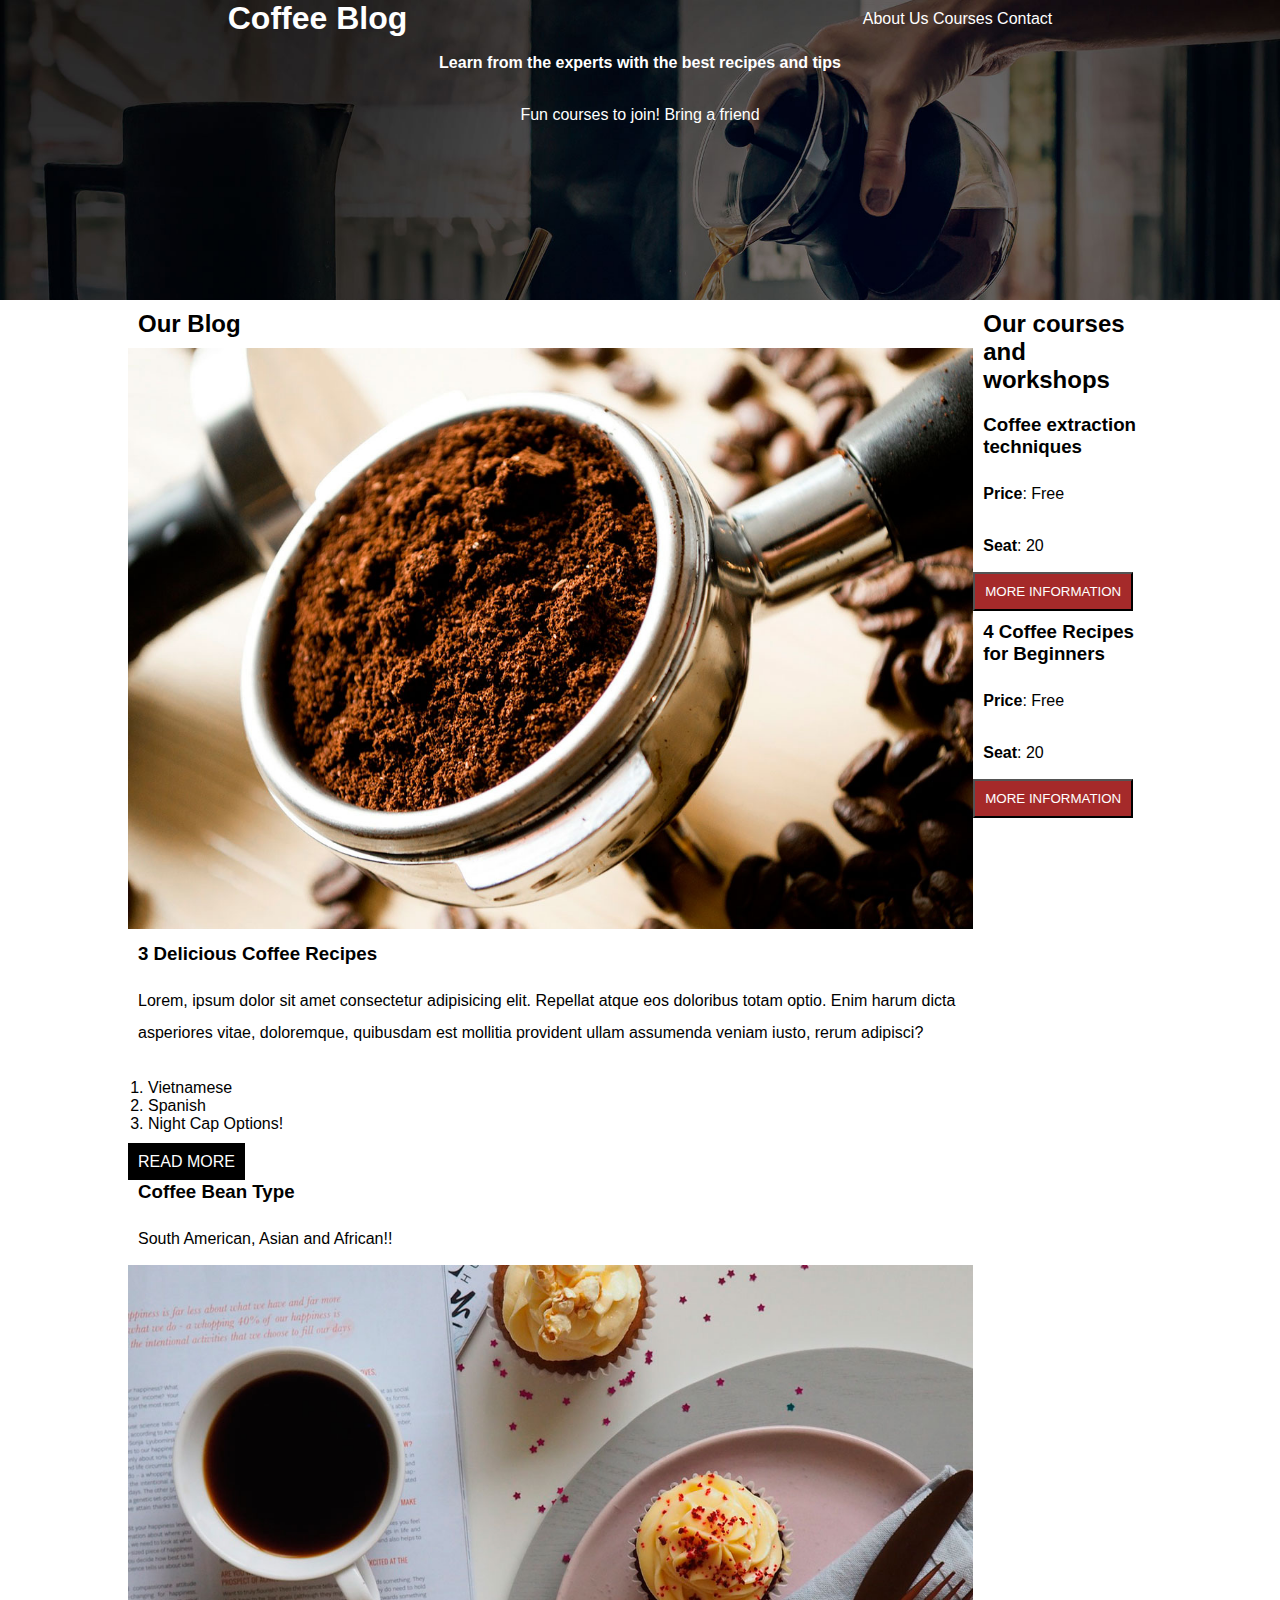
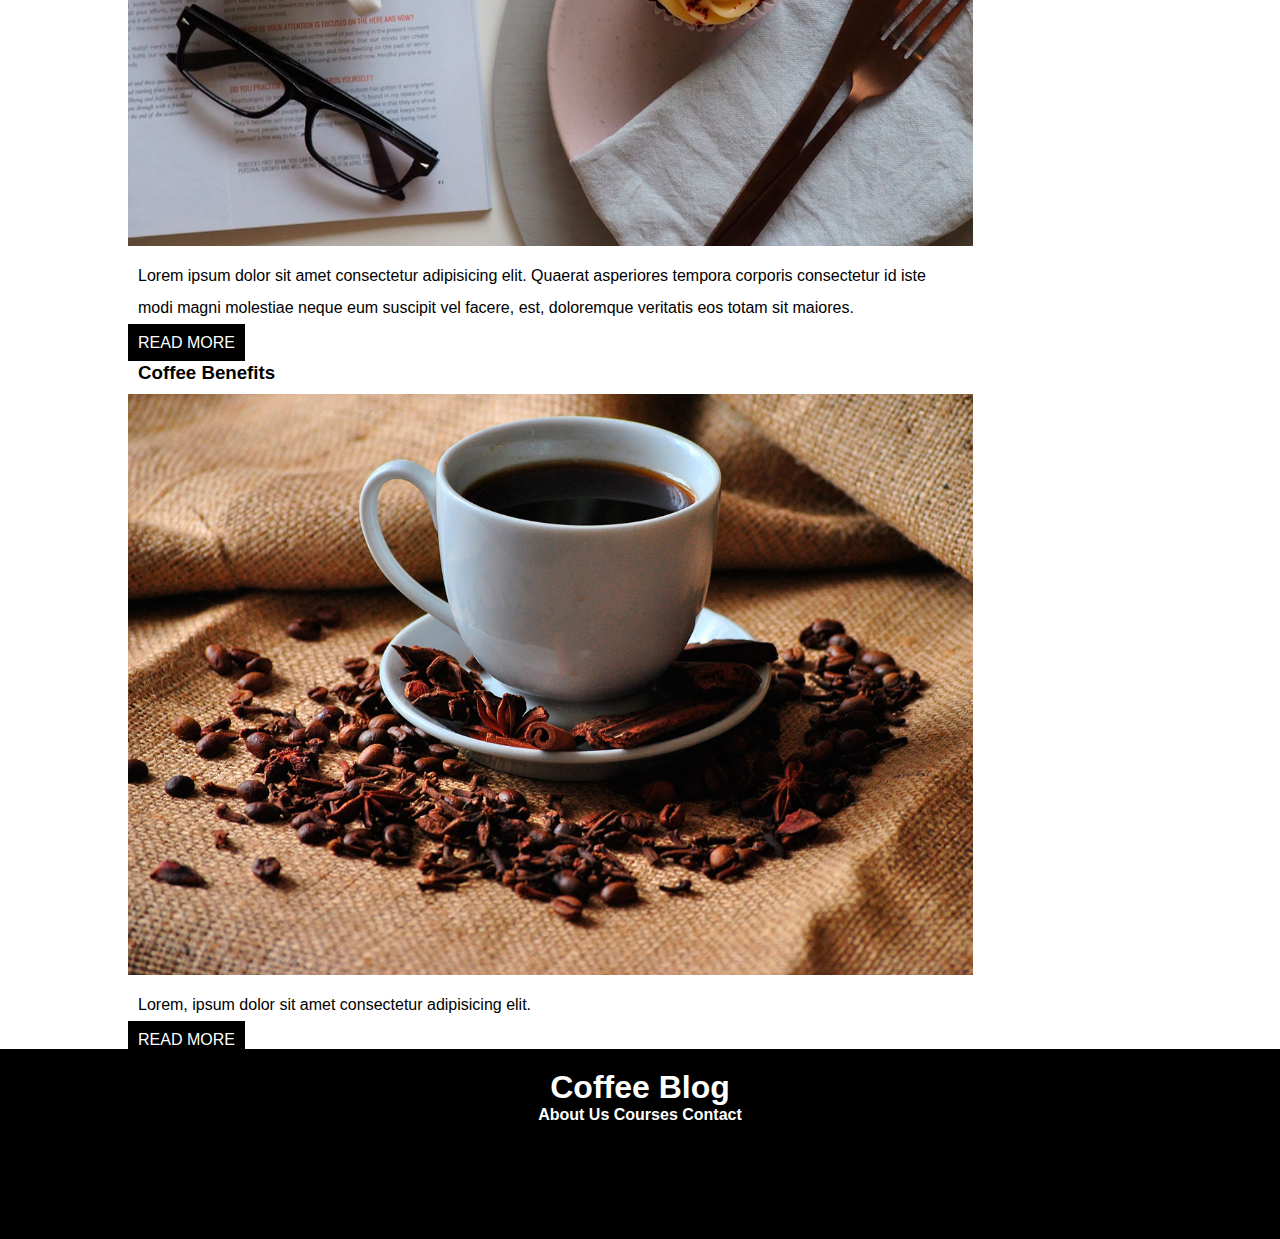
<file: CoffeeBlog/index.html>
<!DOCTYPE html>
<html lang="en">

<head>
    <meta charset="UTF-8">
    <meta name="viewport" content="width=device-width, initial-scale=1.0">
    <link rel="stylesheet" href="mystyle.css">
    <title>Coffee Blog</title>
    <style>

    </style>
</head>

<body>
    <header class="site-init ">
        <div class="flex-container-bar">
            <h1>Coffee Blog</h1>


            <nav>
                <a class="nav" href="./components/aboutUs.html">About Us</a>
                <a class="nav" href="./components/courses.html">Courses</a>
                <a class="nav" href="./components/contact.html">Contact</a>
            </nav>
        </div>

        <p><strong>Learn from the experts with the best recipes and tips</strong></p>
        <p>Fun courses to join! Bring a friend</p>
    </header>
    <main class="container flex-container">
        <section>
            <div>
                <h2>Our Blog</h2>
                <img src="images/blog1.jpg" alt="packed coffee">
                <h3>3 Delicious Coffee Recipes</h3>
                <p>Lorem, ipsum dolor sit amet consectetur adipisicing elit. Repellat atque eos doloribus totam optio.
                    Enim
                    harum dicta asperiores vitae, doloremque, quibusdam est mollitia provident ullam assumenda veniam
                    iusto,
                    rerum adipisci?</p>
                <ol>
                    <li>Vietnamese</li>
                    <li>Spanish</li>
                    <li>Night Cap Options!</li>
                </ol>
                <a class="read-more-btn" href="#">Read More</a>

            </div>
            <div>
                <h3>Coffee Bean Type</h3>
                <p>South American, Asian and African!!</p>
                <img src="images/blog2.jpg" alt="coffee">

                <p>Lorem ipsum dolor sit amet consectetur adipisicing elit. Quaerat asperiores tempora corporis
                    consectetur
                    id iste modi magni molestiae neque eum suscipit vel facere, est, doloremque veritatis eos totam sit
                    maiores.
                </p>
                <a class="read-more-btn" href="#">Read More</a>
            </div>
            <div>
                <h3>Coffee Benefits</h3>
                <img src="images/blog3.jpg" alt="coffee">
                <p>Lorem, ipsum dolor sit amet consectetur adipisicing elit.</p>
                <a class="read-more-btn" href="#">Read More</a>
            </div>
        </section>
        <section>
            <div>
                <h2>Our courses and workshops</h2>
                <h3>Coffee extraction techniques</h3>
                <p><strong>Price</strong>: Free</p>
                <p><strong>Seat</strong>: 20</p>
                <button class="more-info-btn" type="button">More Information</button>
            </div>
            <div>

                <h3>4 Coffee Recipes for Beginners</h3>
                <p><strong>Price</strong>: Free</p>
                <p><strong>Seat</strong>: 20</p>
                <button class="more-info-btn" type="button">More Information</button>
            </div>
        </section>
    </main>

    <footer class="footer">
        <div>
            <h1>Coffee Blog</h1>
            <a class="foot-tag" href="./components/aboutUs.html"><strong>About Us</strong></a>
            <a class="foot-tag" href="./components/courses.html"><strong>Courses</strong></a>
            <a class="foot-tag" href="./components/contact.html"><strong>Contact</strong></a>
        </div>
    </footer>
</body>


</html>
</file>
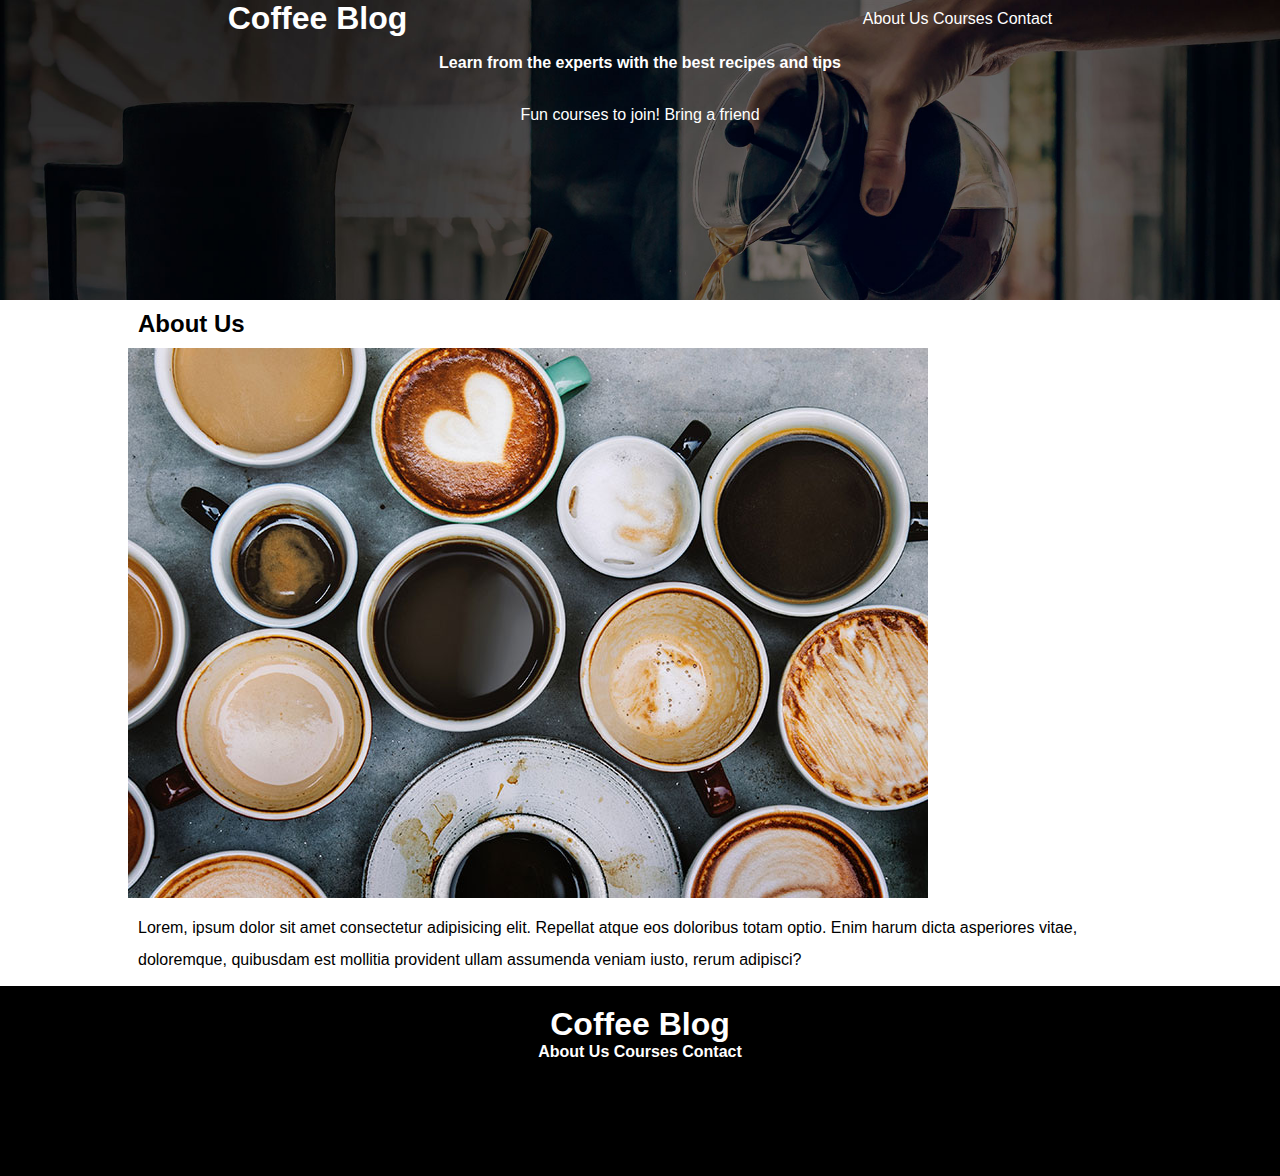
<file: CoffeeBlog/components/aboutUs.html>
<!DOCTYPE html>
<html lang="en">

<head>
    <meta charset="UTF-8">
    <meta name="viewport" content="width=device-width, initial-scale=1.0">
    <link rel="stylesheet" href="../mystyle.css">
    <title>Coffee Blog</title>
    <style>

    </style>
</head>

<body>
    <header class="site-init">
        <div class="flex-container-bar">
            <h1>Coffee Blog</h1>
            <nav>
                <a href="./components/aboutUs.html">About Us</a>
                <a href="./components/courses.html">Courses</a>
                <a href="./components/contact.html">Contact</a>
            </nav>
        </div>
        <p><strong>Learn from the experts with the best recipes and tips</strong></p>
        <p>Fun courses to join! Bring a friend</p>


    </header>
    <main class="container flex-container">

        <div>
            <h2>About Us</h2>
            <img src="../images/us.jpg" alt="coffee mugs and designs">
            <p>Lorem, ipsum dolor sit amet consectetur adipisicing elit. Repellat atque eos doloribus totam optio.
                Enim
                harum dicta asperiores vitae, doloremque, quibusdam est mollitia provident ullam assumenda veniam
                iusto,
                rerum adipisci?</p>


        </div>

    </main>
    <footer class="footer">
        <div>
            <h1>Coffee Blog</h1>
            <a class="foot-tag"><strong>About Us</strong></a>
            <a class="foot-tag"><strong>Courses</strong></a>
            <a class="foot-tag"><strong>Contact</strong></a>
        </div>
    </footer>
</body>


</html>
</file>
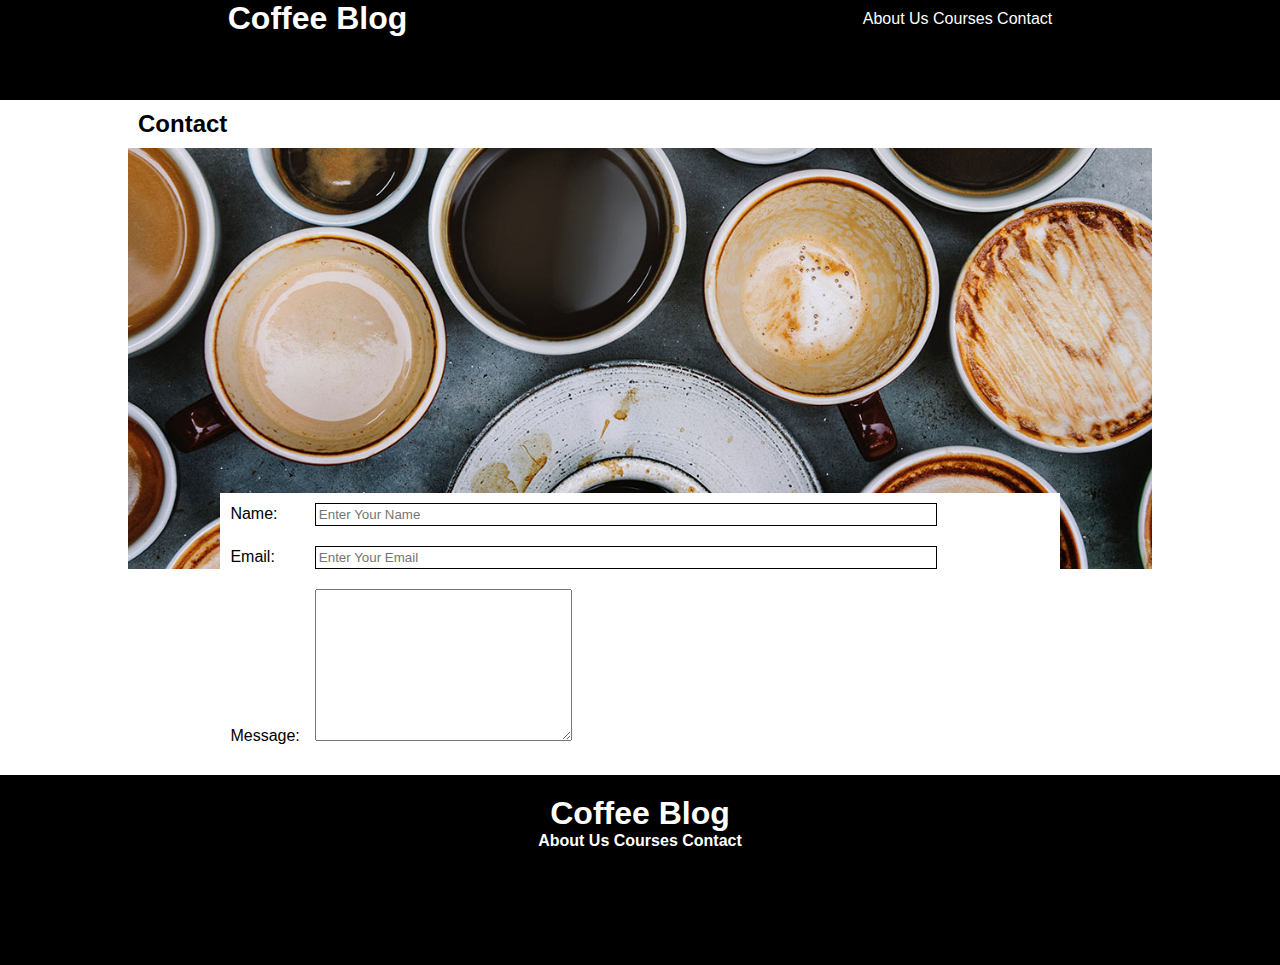
<file: CoffeeBlog/components/contact.html>
<!DOCTYPE html>
<html lang="en">

<head>
    <meta charset="UTF-8">
    <meta name="viewport" content="width=device-width, initial-scale=1.0">
    <title>Document</title>
    <link rel="stylesheet" href="../mystyle.css">
</head>

<body>
    <header class="site-secondary">
        <div class="flex-container-bar">
            <h1>Coffee Blog</h1>


            <nav>
                <a class="nav" href="./components/aboutUs.html">About Us</a>
                <a class="nav" href="./components/courses.html">Courses</a>
                <a class="nav" href="./components/contact.html">Contact</a>
            </nav>
        </div>
    </header>
    <main class="container">
        <h2>Contact</h2>
        <div class="form-container">
            <div class="img-container">
                <img src="../images/contact.jpg" alt="">
            </div>
            <form class="container">
                <div class="input-container">
                    <label>Name:</label>
                    <input type="text" placeholder="Enter Your Name">
                </div>
                <div class="input-container">
                    <label>Email:</label>
                    <input type="email" placeholder="Enter Your Email">
                </div>
                <div class="input-container">
                    <label>Message:</label>
                    <textarea cols="30" rows="10"></textarea>
                </div>
            </form>
        </div>


    </main>
    <footer class="footer">
        <div>
            <h1>Coffee Blog</h1>
            <a class="foot-tag" href="./components/aboutUs.html"><strong>About Us</strong></a>
            <a class="foot-tag" href="./components/courses.html"><strong>Courses</strong></a>
            <a class="foot-tag" href="./components/contact.html"><strong>Contact</strong></a>
        </div>
    </footer>
</body>

</html>
</file>
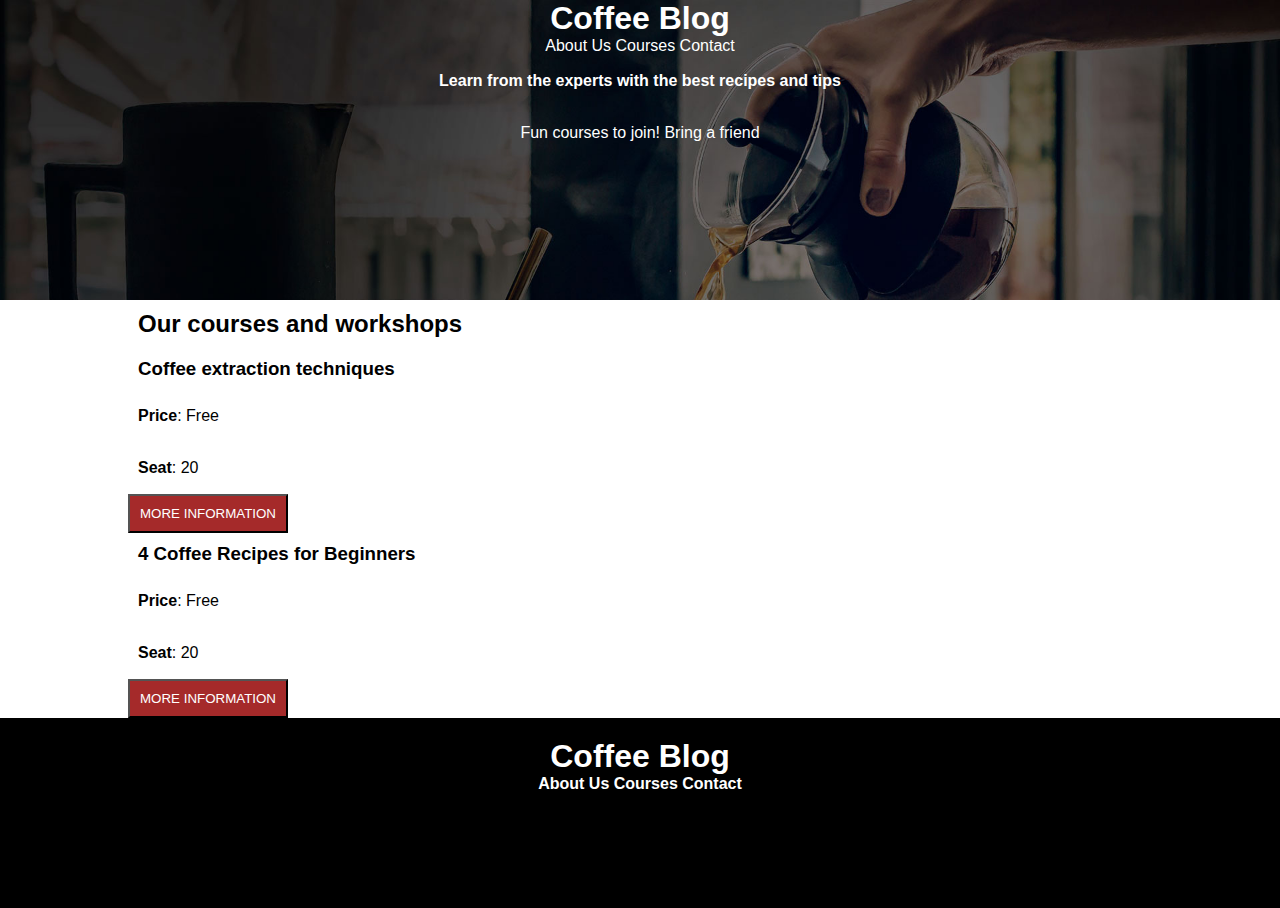
<file: CoffeeBlog/components/courses.html>
<!DOCTYPE html>
<html lang="en">

<head>
    <meta charset="UTF-8">
    <meta name="viewport" content="width=device-width, initial-scale=1.0">
    <link rel="stylesheet" href="../mystyle.css">
    <title>Coffee Blog</title>
    <style>

    </style>
</head>

<body>
    <header class="site-init">
        <h1>Coffee Blog</h1>
        <nav>
            <a href="./components/aboutUs.html">About Us</a>
            <a href="./components/courses.html">Courses</a>
            <a href="./components/contact.html">Contact</a>
        </nav>
        <p><strong>Learn from the experts with the best recipes and tips</strong></p>
        <p>Fun courses to join! Bring a friend</p>


    </header>
    <main class="container">

        <div>
            <h2>Our courses and workshops</h2>
            <h3>Coffee extraction techniques</h3>
            <p><strong>Price</strong>: Free</p>
            <p><strong>Seat</strong>: 20</p>
            <button class="more-info-btn" type="button">More Information</button>
        </div>
        <div>

            <h3>4 Coffee Recipes for Beginners</h3>
            <p><strong>Price</strong>: Free</p>
            <p><strong>Seat</strong>: 20</p>
            <button class="more-info-btn" type="button">More Information</button>
        </div>

    </main>
    <footer class="footer">
        <div>
            <h1>Coffee Blog</h1>
            <a class="foot-tag"><strong>About Us</strong></a>
            <a class="foot-tag"><strong>Courses</strong></a>
            <a class="foot-tag"><strong>Contact</strong></a>
        </div>
    </footer>
</body>


</html>
</file>
<file: CoffeeBlog/mystyle.css>
/* Global */
*{
    margin:0;
    padding:0;
}
body{
    font-family: Arial, Helvetica, sans-serif;
}
h2{
    padding: 10px;
}
h3{
    padding: 10px;
}
p{
    line-height: 2;
    padding:10px;
}
img{
    max-width: 100%;
}
ol{
    padding:20px
}
a{
    text-decoration: none;
    color:black;
}

/* Utilities */
.container{
    width: 80%;
    margin-left: auto;
    margin-right: auto;
}
.read-more-btn{
    background-color: black;
    color: white;
    text-decoration: none;
    padding: 10px;
    text-transform: uppercase;
}
.more-info-btn{
    background-color: brown;
    color: white;
    text-decoration: none;
    padding: 10px;
    text-transform: uppercase;
}
.flex-container{
    display:flex;
    justify-content: space-between;
    flex-direction: row;
}
.flex-container-bar{
    display:flex;
    justify-content: space-around;
    flex-direction: row;
    align-items: center;
}

/* Header */
.site-init {
    background-image: url(./images/banner.jpg);
    background-size: cover;
    height: 300px;
    color:white;
    text-align: center;
}
.site-init a{
    color:white;
}

.site-secondary{
    background-color: black;
    height:100px;
}
.site-secondary h1,
.site-secondary a{
color:white;
}

/* Body */
h2 .text-align{
    text-align: center;
}

/* Footer */
footer{
    background-color: black;
    background-size: cover;
    height: 150px;
    color:white;
    text-align: center;
    padding:20px;
}
footer a{
    text-align: center;
    color:white;
    
}

/* contact */
.form-container{
    display: flex;
    flex-direction: column;
}
form{
    background-color: white;
    padding: 10px;
    margin-top: -80px;
}
.input-container{
    margin-bottom: 20px;
}
.input-container input{
    border:1px solid black;
    padding: 3px;
    width:75%;
}
.input-container label{
    display: inline-block;
    width: 80px;
}
</file>
